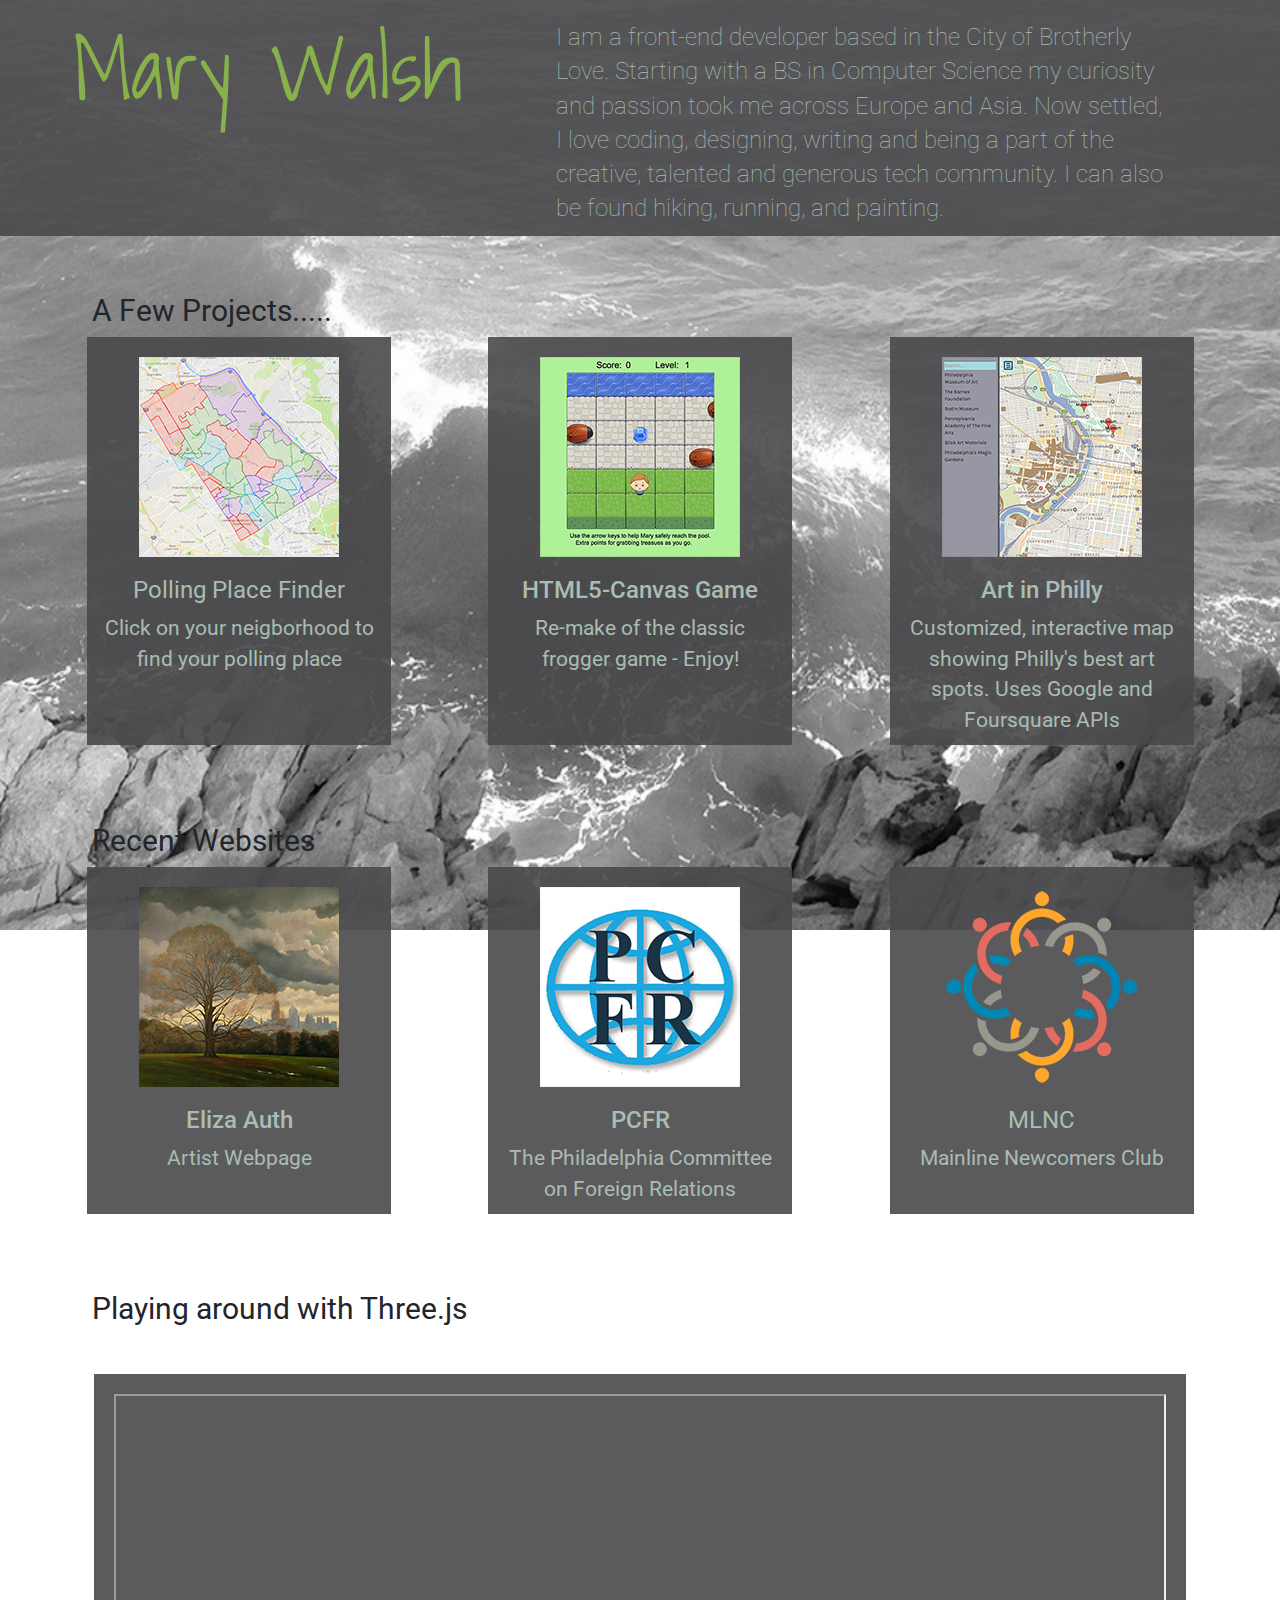
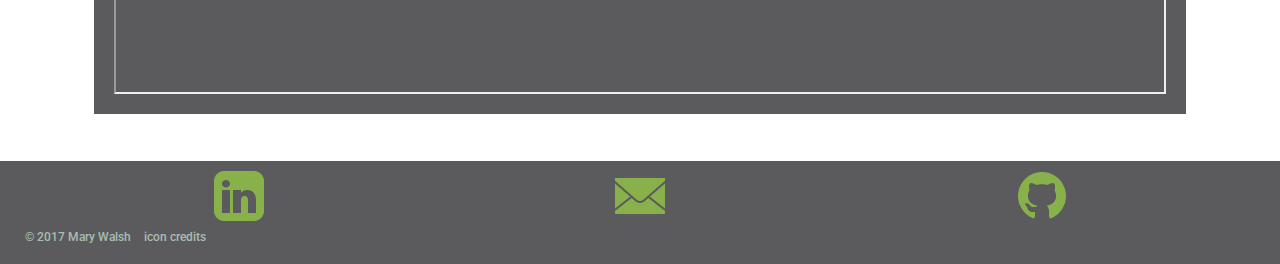
<file: index.html>
<!DOCTYPE html>
<!-- saved from url=(0155)file:///Users/marywalsh/Documents/Udacity/Front%20End%20Web%20Design/Portfolio/Project%201%20-portfolio/HTML-CSS%20L3/bootstrap/bootstrap-prestructure.html -->
<html>
  <head>
    <meta charset="UTF-8">
    <meta http-equiv="X-UA-Compatible" content="IE=edge">
    <meta name="viewport" content="width=device-width, initial-scale=1">
    <script type="text/javascript" src="js/jquery-2.1.4.js"></script>
    <script type="text/javascript" src="js/bootstrap.min.js"></script>
    <title>Mary Walsh</title>
    <link href='https://fonts.googleapis.com/css?family=Roboto|Shadows+Into+Light' rel='stylesheet' type='text/css'>
    <link rel="stylesheet" href="./bootstrap-prestructure_files/bootstrap.min.css">
    <link rel="stylesheet" href="css/style.css">
    <link rel="shortcut icon" href="images/favicon.ico" type="image/x-icon" />
  </head>
  <body>
    <div class="container-fluid">
      <header class="row header">
          <div class="col-md-5">
            <h1 class="text-thin name">Mary Walsh</h1>
          </div>
          <div class="col-md-6">
            <p class="text-thin blurb">I am a front-end developer based in the City of Brotherly Love. Starting with a BS in Computer Science my curiosity and passion took me across Europe and Asia. Now settled, I love coding, designing, writing and being a part of the creative, talented and generous tech community. I can also be found hiking, running, and painting.</p>
          </div>
      </header>
      <div class="row top-7">
        <div class="col-md-12 sub-header">
    	    <h2 class="text-medium">A Few Projects.....</h2>
        </div>
      </div>
      <div class="row row-centered">
        <div class="col-md-3 text-center projects">
            <a href="https://www.marydurkinwalsh.com/find-my-polling-place/" target="_blank"><img src="images/pollingplace-sm.png"  class="img-responsive center-block" alt="My Polling Place">
            <h3 class="text-medium">Polling Place Finder</h3></a>
            <p>Click on your neigborhood to find your polling place</p>
        </div>
        <div class="col-md-3 text-center projects">
            <a href="http://marydurkin.github.io/frontend-nanodegree-arcade-game/" target="_blank"><img src="images/Frogger-sm.png"  class="img-responsive center-block" alt="frogger game">
            <h3>HTML5-Canvas Game</h3></a>
            <p>Re-make of the classic frogger game - Enjoy!</p>
        </div>
        <div class="col-md-3 text-center projects">
            <a href="http://marydurkin.github.io/Art-in-Philly/" max-width ="200px" target="_blank"><img src="images/Art-in-Philly-sm.png"  class="img-responsive center-block" alt="Philly Art Map">
            <h3>Art in Philly</h3></a>
            <p>Customized, interactive map showing Philly's best art spots. Uses Google and Foursquare APIs</p>
        </div>
      </div>
      <div class="row top-7">
        <div class="col-md-12 sub-header">
          <h2 class="text-medium">Recent Websites</h2>
        </div>
      </div>
      <div class="row row-centered">
        <div class="col-md-3 text-center projects">
            <a href="https://www.elizaauth.com/" target="_blank"><img src="images/ElizaAuth-sm.jpg"  class="img-responsive center-block" alt="Eliza Auth">
            <h3>Eliza Auth</h3></a>
            <p>Artist Webpage</p>
        </div>
        <div class="col-md-3 text-center projects">
            <a href="https://pcfrpa.org/" max-width ="200px" target="_blank"><img src="images/PCFR-sm.png"  class="img-responsive center-block" alt="PCFR">
            <h3>PCFR</h3></a>
            <p>The Philadelphia Committee<br>on Foreign Relations</p>
        </div>
        <div class="col-md-3 text-center projects">
            <a href="http://www.mainlinenewcomers.org" target="_blank"><img src="images/MLNC-sm.png"  class="img-responsive center-block" alt="MLNC">
            <h3 class="text-medium">MLNC</h3></a>
            <p>Mainline Newcomers Club</p>
        </div>
        </div>
        <div class="row top-7">
          <div class="col-md-12 sub-header">
            <h2 class="text-medium">Playing around with Three.js</h2>
          </div>
        </div>
        <div class="row top-7">
          <div class="col-md-1"></div>
          <div class="col-md-10 iframe">
              <iframe  src="https://www.marydurkinwalsh.com/PlayWithThreejs/" height="300">
              </iframe>
          </div>
          <div class="col-md-1"></div>
        </div>
    </div>
    <div class="container-fluid">
      <footer class="navbar-fixed-bottom">
        <div class="row row-centered">
          <div class="col-md-3 text-center contact">
            <a href="https://www.linkedin.com/in/mary-durkin-walsh" target="_blank"><img src="images/linkedin.png"  class="img-responsive center-block" alt="LinkedIn"></a>
          </div>
          <div class="col-md-3 text-center contact">
            <a href="mailto:mary@marydurkinwalsh.com"><img src="images/message.png"  class="img-responsive center-block" alt="LinkedIn"></a>
          </div>
          <div class="col-md-3 text-center contact">
            <a href="https://github.com/MaryDurkin" target="_blank"><img src="images/github.png"  class="img-responsive center-block" alt="GitHub"></a>
          </div>
        </div>
        <div class="row credits">
          <div class="col-md-12">
            <h6>&copy; 2017 Mary Walsh  <a href="https://icons8.com" target="_blank" class="credits"> icon credits</a></h6>
          </div>
        </div>
      </footer>
    </div>
  </body>
</html>
</file>
<file: css/style.css>
html {
    position: relative;
    min-height: 100%;
}

body {
	height: 100%;
	font-family: 'Roboto', sans-serif;
	color: #22252c;
	font-weight: 400;
	background-image: url('../images/wavebw.jpg');
	-webkit-background-size: cover;
  	-moz-background-size: cover;
  	-o-background-size: cover;
  	background-size: cover;
	background-repeat: no-repeat;
	background-position: center center;
	background-attachment: fixed;
	margin-bottom: 150px;
}

h1 {
	font-size: 56px;
	vertical-align: bottom;
}

img, embed, object, video {
  	max-width: 100%;
}

p {
	font-size: 16pt;
}

footer {
	background-color: rgba(73,73,77,0.9);
    position: absolute;
    bottom: 0;
    padding-top: 10px;
    padding-bottom: 10px;
    width: 100%;
    /* height: 60px  Example value */
}

a, a:link {
	color: #a9bdb1;
}
a:visited {
  color: #d3e6ed;
}
a:hover {
	color: #e1ede6;
}


h6 {
	color: #a9bdb1;
	display: inline;
}

.container-fluid {
	padding-left: 0;
	padding-right: 0;
}
.row {
  display: -webkit-box;
  display: -webkit-flex;
  display: -ms-flexbox;
  display:   flex;
  flex-wrap: wrap;
}
.row > [class*='col-'] {
  display: flex;
  flex-direction: column;
}

.header {
	background-color: rgba(73,73,77,0.9);
}

.top-7 {
	/*spacing between header row and projects */
	margin-top: 3%;
}
.row-centered {
	margin-left: 3%;
	margin-right: 2%;
}

.text-thin {
	font-weight: 100;
}

.text-medium {
	font-family: 'Roboto', sans-serif;
	font-weight: 400;
}

.name {
	font-family: 'Shadows Into Light', cursive;
	text-align: center;
	padding-left: 20px;
	color: #88b04b;
	font-size: 65pt;
}

.sub-header {
	margin-left:7%;
}

.projects {
	padding-top: 20px;
	margin-left: 4%;
	margin-right: 4%;
	margin-bottom: 20px;
	background-color: rgba(73,73,77,0.9);
	color: #a9bdb1;
	max-width: 360px;
}
.iframe {
	padding: 20px;
	/*margin-bottom: 20px;*/
	background-color: rgba(73,73,77,0.9);
	color: #a9bdb1;

}

.contact {
	margin-left: 4%;
	margin-right: 4%;
}

.credits {
	margin-left: 10px;
	color: #a9bdb1;
}

.blurb {
	font-size: 24px;
	padding-top: 20px;
	padding-left: 10px;
	color: #a9bdb1;
	font-weight: 100;
}


 @media only screen and (min-device-width: 481px) and (max-device-width: 1024px) and (orientation: portrait) {
      /* For portrait layouts only */
	   .projects { max-width: 300px;}
    }

 @media only screen and (min-device-width: 481px) and (max-device-width: 1024px) and (orientation: landscape) {

      .projects { max-width: 242px;}
    }

 @media only screen and (max-device-width: 780px) and (orientation:landscape){
       /* styles for mobile browsers smaller than 480px; (iPhone) */
       .projects { max-width: 350px;}
    }
</file>
